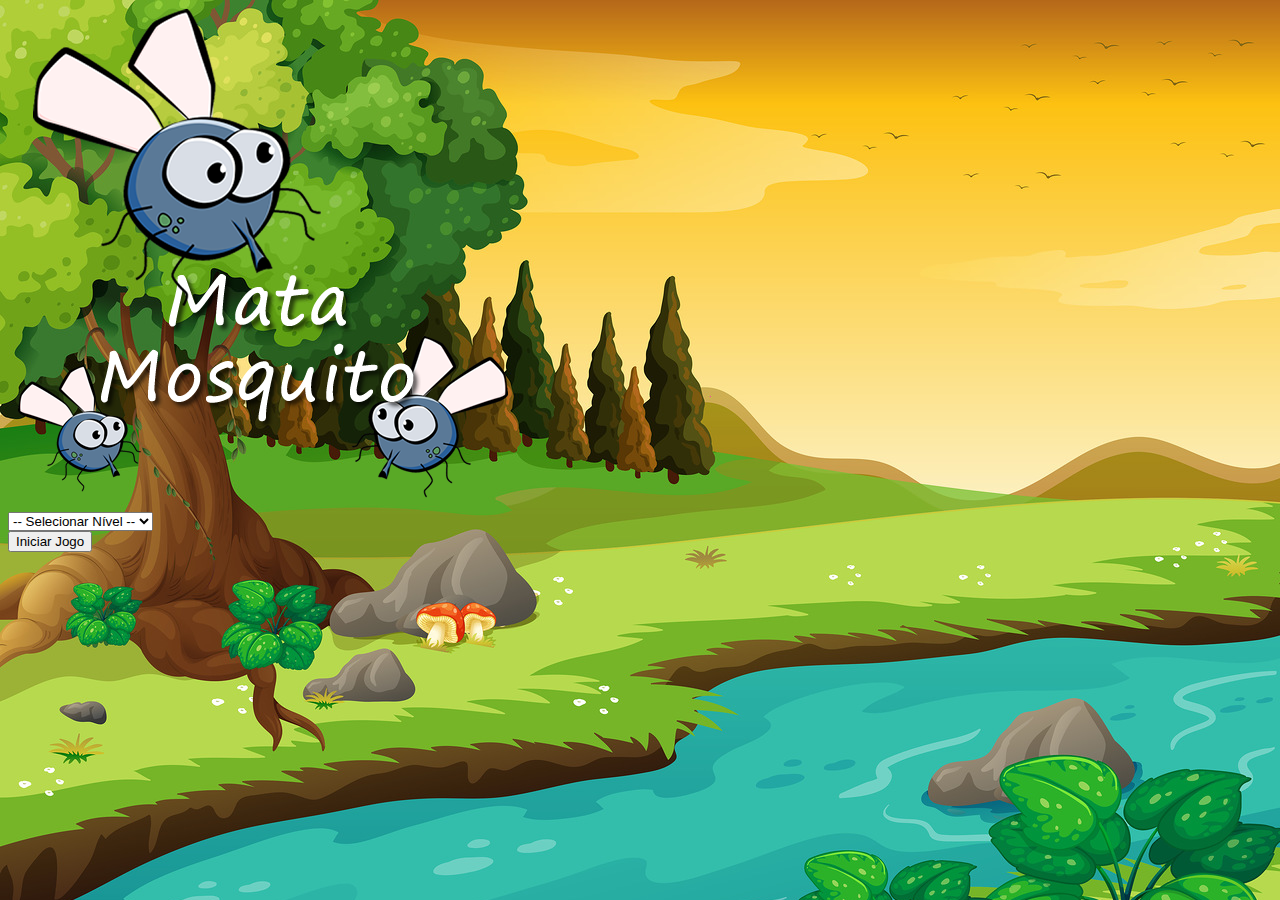
<file: index.html>
<!DOCTYPE html>
<html lang="pt-br">

<head>
    <meta charset="UTF-8">
    <meta http-equiv="X-UA-Compatible" content="IE=edge">
    <meta name="viewport" content="width=device-width, initial-scale=1.0">
    <title>Document</title>
    <link rel="stylesheet" href="https://cdn.jsdelivr.net/npm/bootstrap@5.2.3/dist/css/bootstrap.min.css"
        integrity="sha384-rbsA2VBKQhggwzxH7pPCaAqO46MgnOM80zW1RWuH61DGLwZJEdK2Kadq2F9CUG65" crossorigin="anonymous">
    <link rel="stylesheet" href="https://cdn.jsdelivr.net/npm/bootstrap@5.2.3/dist/css/bootstrap.min.css"
        integrity="sha384-rbsA2VBKQhggwzxH7pPCaAqO46MgnOM80zW1RWuH61DGLwZJEdK2Kadq2F9CUG65" crossorigin="anonymous">
    <link rel="stylesheet" href="style.css">

    <script>
        function iniciarJogo() {
            var nivel = document.getElementById('nivel').value
            if (nivel === '') {
                alert('Selecione um nivel para iniciar  jogo')
                return false
            }
            window.location.href = 'app.html?' + nivel
        }
    </script>
</head>

<body>
    <div class="container">
        <div class="row">
            <div class="col">
                <div class="d-flex justify-content-center">
                    <img src="imagens/game.png" alt="">
                </div>
            </div>
        </div>

        <div class="row">
            <div class="col">
                <div class="d-flex justify-content-center">
                    <div class="mb-2">
                        <select class="form-control" id="nivel">
                            <option value="">-- Selecionar Nível --</option>
                            <option value="normal">Normal</option>
                            <option value="difícil">Difícil</option>
                            <option value="mior">O Mior</option>
                        </select>
                    </div>
                </div>
            </div>
        </div>

        <div class="row">
            <div class="col">
                <div class="d-flex justify-content-center">
                    <button class="btn btn-danger btn-lg" onclick="iniciarJogo()">Iniciar Jogo</button>
                </div>
            </div>
        </div>
    </div>
</body>

</html>
</file>
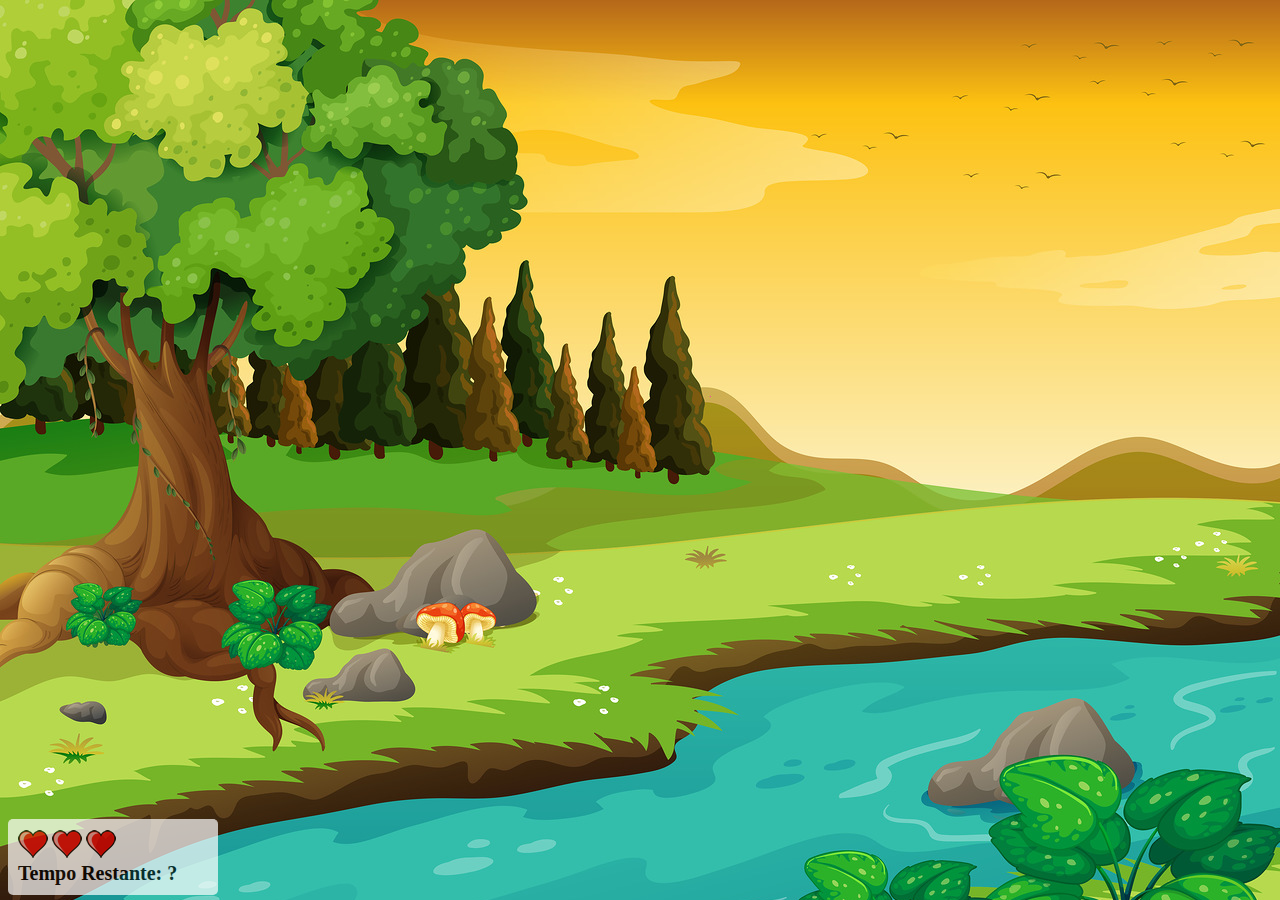
<file: app.html>
<!DOCTYPE html>
<html lang="pt-br">

<head>
    <meta charset="UTF-8">
    <meta http-equiv="X-UA-Compatible" content="IE=edge">
    <meta name="viewport" content="width=device-width, initial-scale=1.0">
    <title>Game Mata Mosquito</title>
    <link rel="stylesheet" href="style.css">
</head>

<body onresize="ajustaTamanhoTelaJogo()">

    <div class="painel">
        <div class="vidas">
            <img src="imagens/coracao_cheio.png" alt="" id="v1">
            <img src="imagens/coracao_cheio.png" alt="" id="v2">
            <img src="imagens/coracao_cheio.png" alt="" id="v3">
        </div>
        <div class="cronometro"> Tempo Restante: <span id="cronometro"></span> ?</div>
    </div>
    

    <script src="jogo.js"></script>

</body>

</html>
</file>
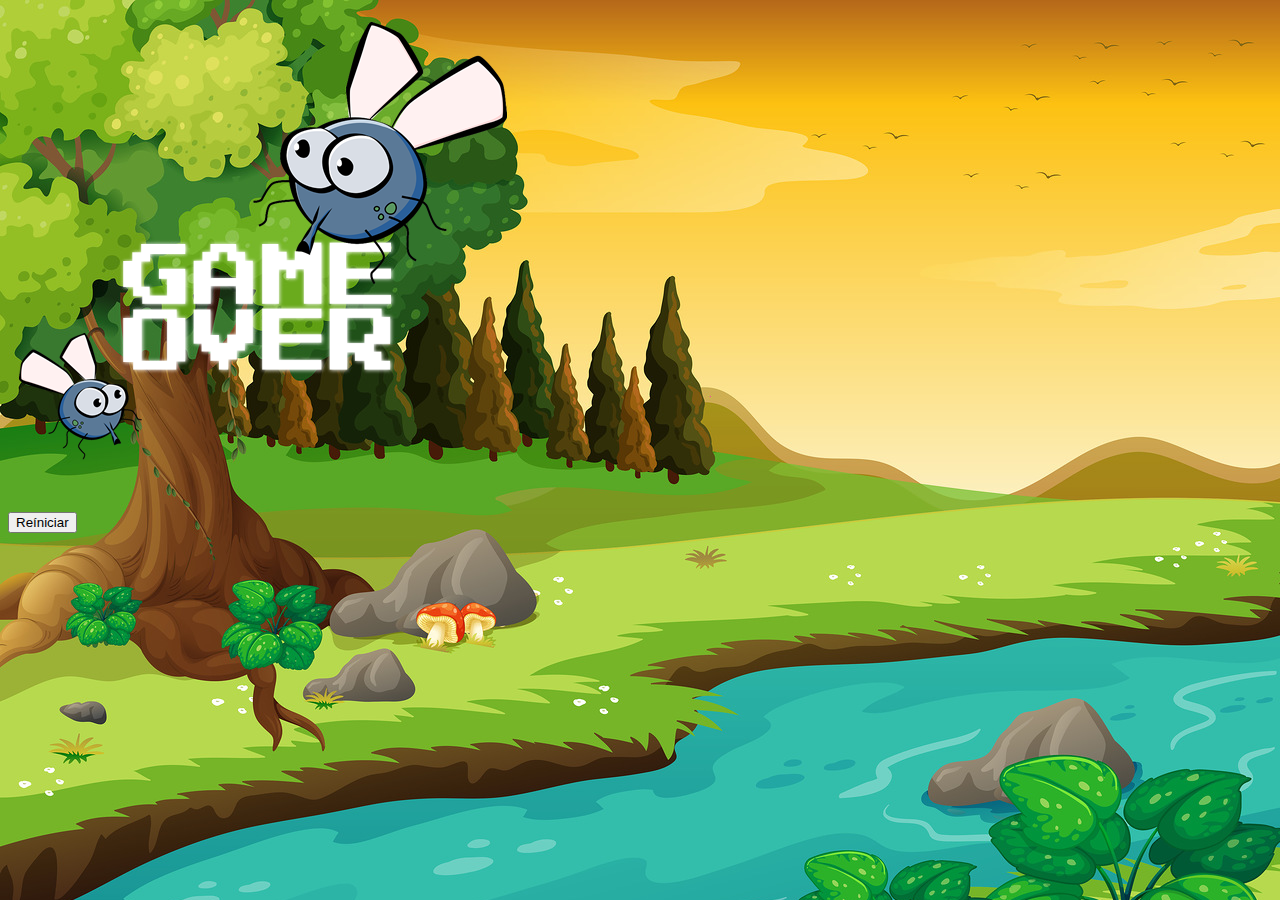
<file: fim-de-jogo.html>
<!DOCTYPE html>
<html lang="pt-br">
<head>
    <meta charset="UTF-8">
    <meta http-equiv="X-UA-Compatible" content="IE=edge">
    <meta name="viewport" content="width=device-width, initial-scale=1.0">
    <title>Document</title>
    <link rel="stylesheet" href="https://cdn.jsdelivr.net/npm/bootstrap@5.2.3/dist/css/bootstrap.min.css" integrity="sha384-rbsA2VBKQhggwzxH7pPCaAqO46MgnOM80zW1RWuH61DGLwZJEdK2Kadq2F9CUG65" crossorigin="anonymous"><link rel="stylesheet" href="https://cdn.jsdelivr.net/npm/bootstrap@5.2.3/dist/css/bootstrap.min.css" integrity="sha384-rbsA2VBKQhggwzxH7pPCaAqO46MgnOM80zW1RWuH61DGLwZJEdK2Kadq2F9CUG65" crossorigin="anonymous">
    <link rel="stylesheet" href="style.css">
</head>
<body>
    <div class="container">
        <div class="row">
            <div class="col">
                <div class="d-flex justify-content-center">
                    <img src="imagens/game_over.png" alt="">
                </div>
            </div>
        </div>

        <div class="row">
            <div class="col">
                <div class="d-flex justify-content-center">
                    <button class="btn btn-dark btn-lg" onclick="window.location.href = 'index.html'"> Reíniciar</button>
                </div>
            </div>
        </div>
    </div>
</body>
</html>
</file>
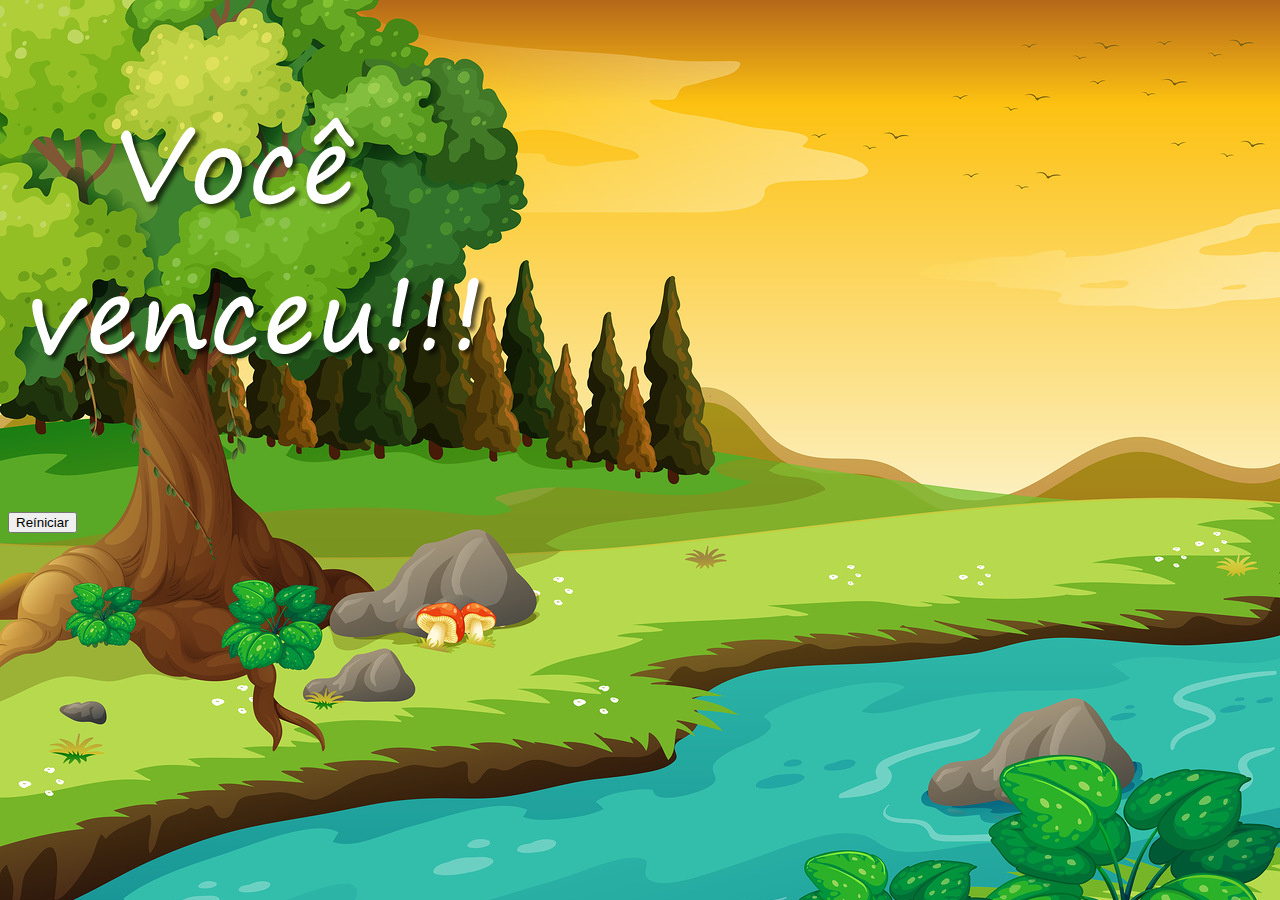
<file: vitoria.html>
<!DOCTYPE html>
<html lang="pt-br">

<head>
    <meta charset="UTF-8">
    <meta http-equiv="X-UA-Compatible" content="IE=edge">
    <meta name="viewport" content="width=device-width, initial-scale=1.0">
    <title>Document</title>
    <link rel="stylesheet" href="https://cdn.jsdelivr.net/npm/bootstrap@5.2.3/dist/css/bootstrap.min.css"
        integrity="sha384-rbsA2VBKQhggwzxH7pPCaAqO46MgnOM80zW1RWuH61DGLwZJEdK2Kadq2F9CUG65" crossorigin="anonymous">
    <link rel="stylesheet" href="https://cdn.jsdelivr.net/npm/bootstrap@5.2.3/dist/css/bootstrap.min.css"
        integrity="sha384-rbsA2VBKQhggwzxH7pPCaAqO46MgnOM80zW1RWuH61DGLwZJEdK2Kadq2F9CUG65" crossorigin="anonymous">
    <link rel="stylesheet" href="style.css">
</head>

<body>
    <div class="container">
        <div class="row">
            <div class="col">
                <div class="d-flex justify-content-center">
                    <img src="imagens/vitoria.png" alt="">
                </div>
            </div>
        </div>

        <div class="row">
            <div class="col">
                <div class="d-flex justify-content-center">
                    <button class="btn btn-dark btn-lg" onclick="window.location.href = 'index.html'">Reíniciar</button>
                </div>
            </div>
        </div>
    </div>
</body>

</html>
</file>
<file: style.css>
html {
    cursor: url(imagens/mata_mosquito.png) 30 30, auto;
}

body {
    background-image: url(imagens/bg.jpg);
    background-repeat: no-repeat;
    background-size: 100%;
}

.mosquito1{
    width: 65px;
    height: 65px;
}

.mosquito2{
    width: 85px;
    height: 85px;
}

.mosquito3{
    width: 90px;
    height: 90px;
}

.ladoA {
    transform: scaleX(1);
}

.ladoA {
    transform: scaleX(-1);
}

.painel  {
    position: absolute;
    width: 190px;
    padding: 10px;
    bottom: 5px;
    border-top: solid 1px #fff;
    background-color: #fff;
    opacity: 0.7;
    border-radius: 5px;
}

.vidas {
    float: left;
}

.cronometro {
    float: left;
    font-size: 20px;
    font-weight: bold;
}
</file>
